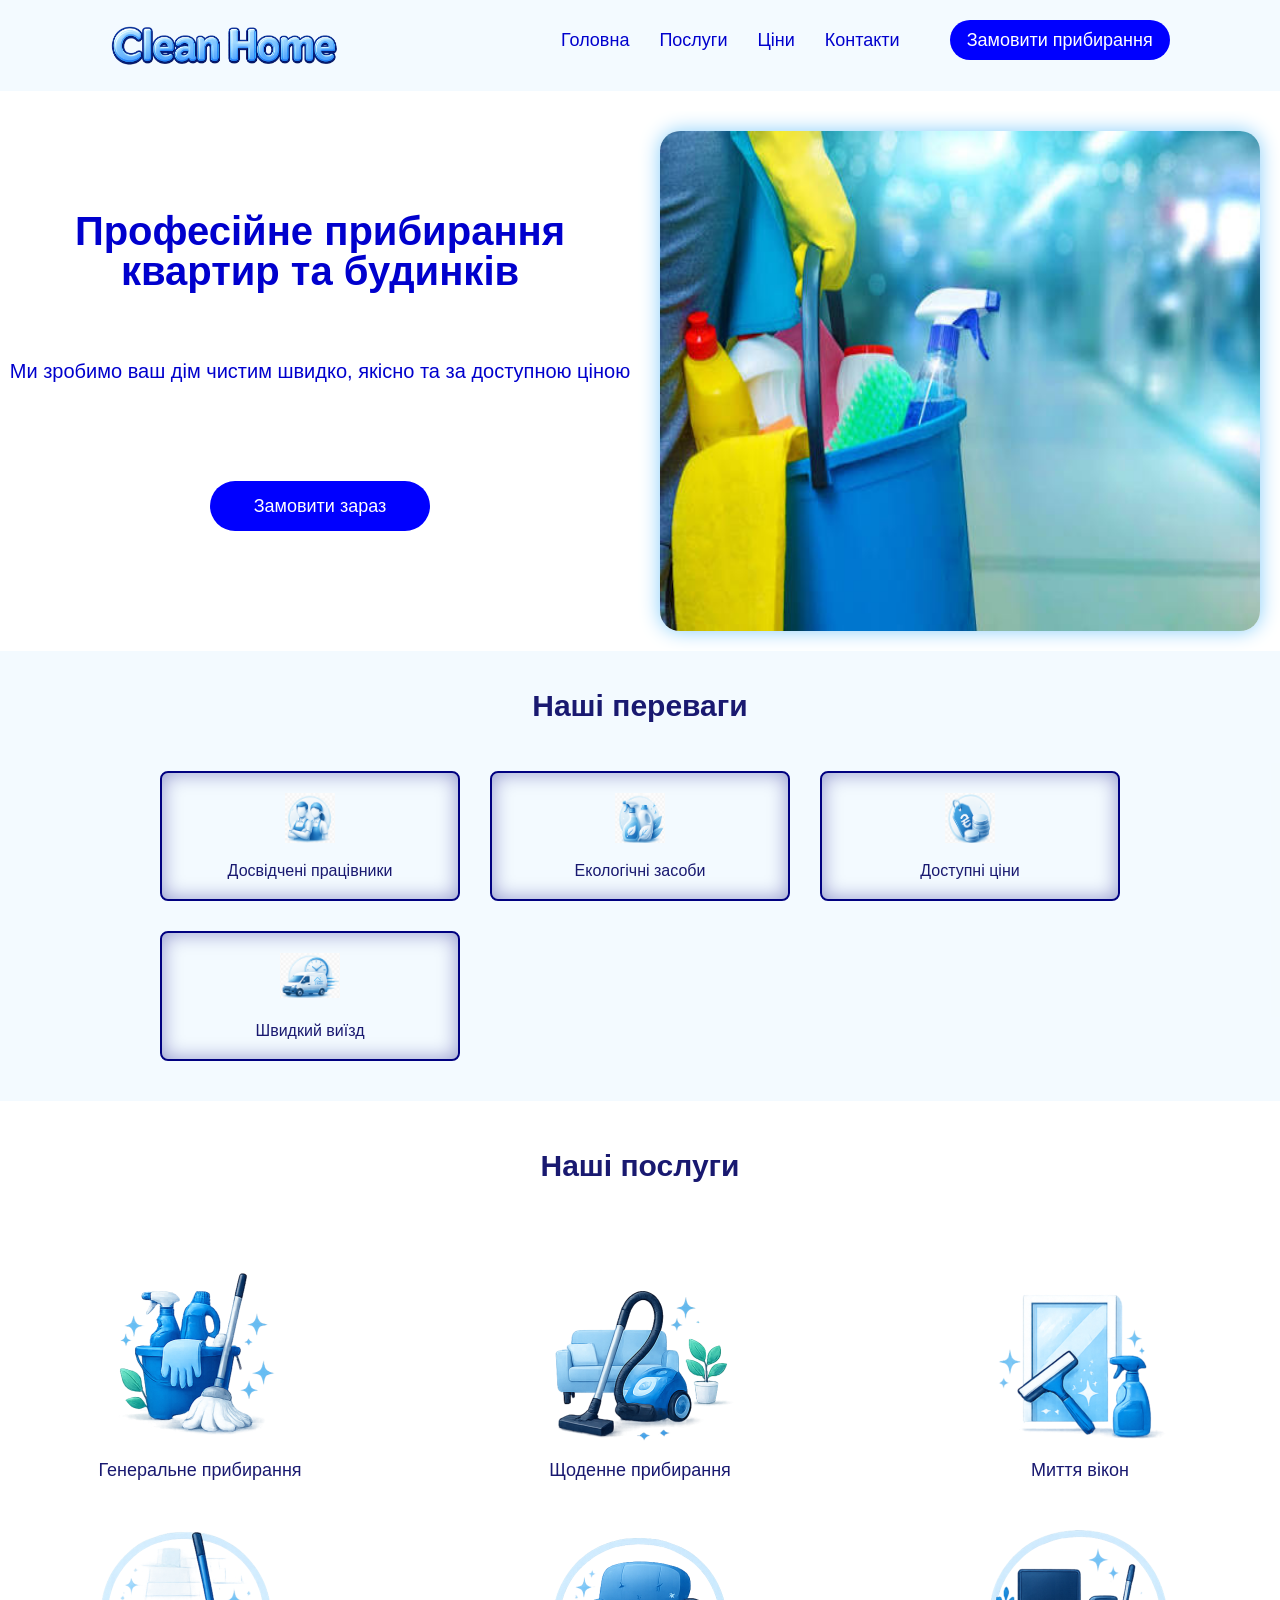
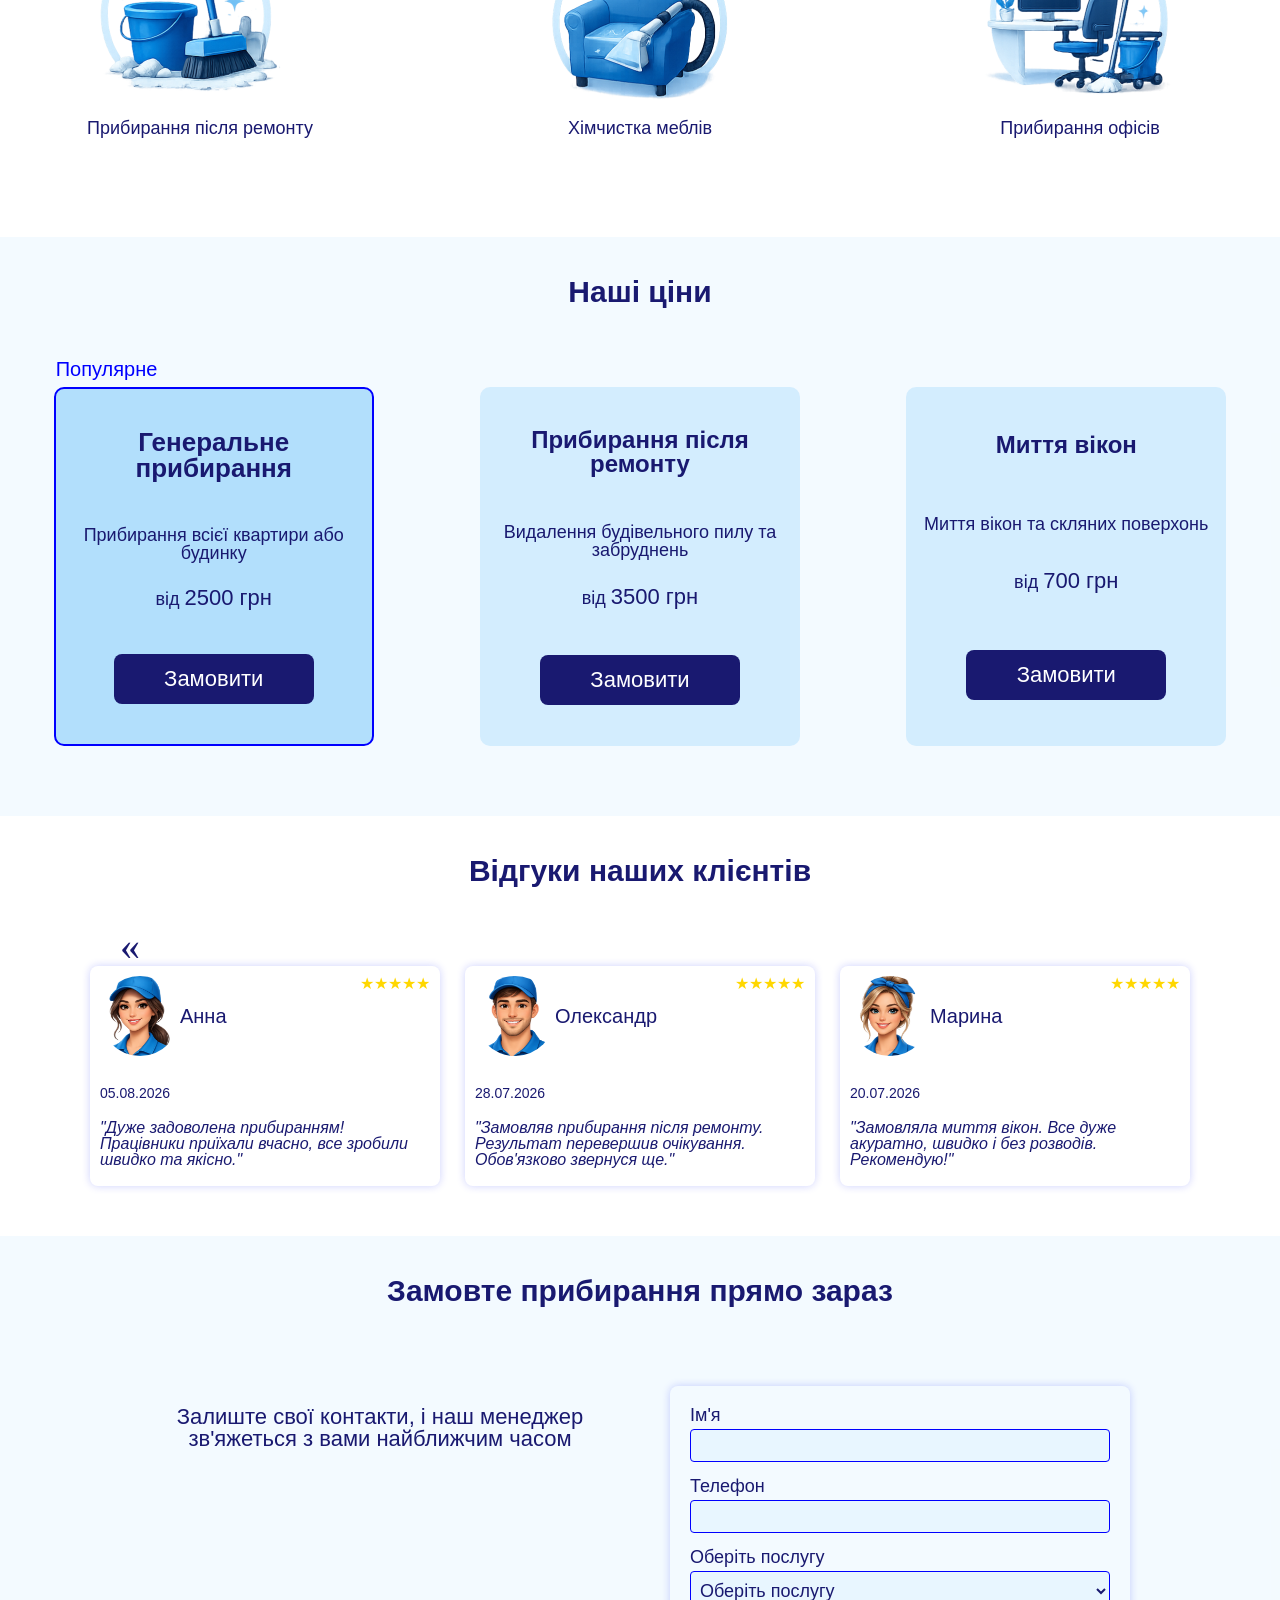
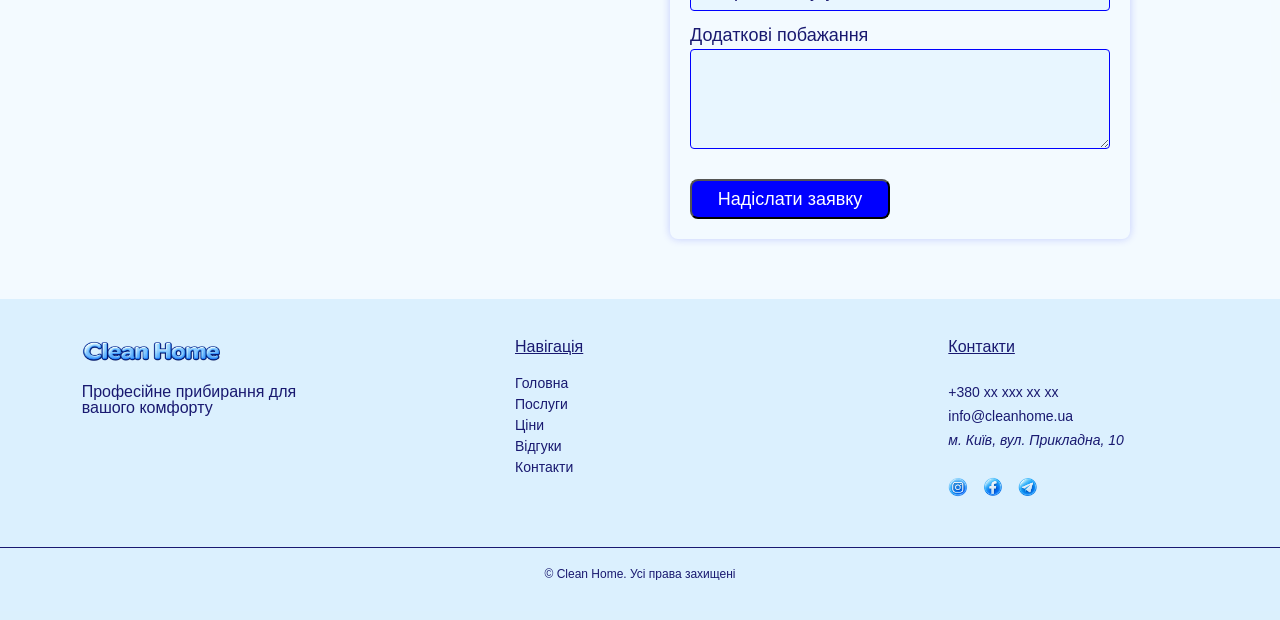
<file: index.html>
<!doctype html>
<html lang="uk" xmlns="http://www.w3.org/1999/xhtml">
<head>
	<meta http-equiv="Content-Type" content="text/html; charset=utf-8" />
	<meta name="viewport" content="width=device-width, initial-scale=1" />
	<meta name="description"
      content="Професійне прибирання квартир і будинків. Оберіть послугу та залиште заявку.">
	<link rel="stylesheet" href="css/all.css" type="text/css"/>
	<link rel="stylesheet" href="css/fonts.css" type="text/css"/>
	<script type="text/javascript" src="js/main.js"></script>
	<title>Clean Home — професійне прибирання</title>
</head>
<body>
	<div id="wrapper">
		<header>
			<div class="layout">
				<div class="header_container">
					<div class="logo">
						<a href="#">
							<img src="images/logo.png" alt="логотип Clean Home">
						</a>
						<h1>Clean Home</h1>
					</div>
					<nav>
						<ul>
							<li>
								<a href="#">Головна</a>
							</li>
							<li>
								<a href="#services">Послуги</a>
							</li>
							<li>
								<a href="#prices">Ціни</a>
							</li>
							<li>
								<a href="#">Контакти</a>
							</li>
						</ul>
						<a href="#blank" class="btn">Замовити прибирання</a>
					</nav>
				</div>
			</div>
		</header>
		<main>
			<div id="content">
				<section class="first_view">
					<div class="layout">
						<div class="hero_container">
							<div class="text">
								<h2>Професійне прибирання квартир та будинків</h2>
								<p>Ми зробимо ваш дім чистим швидко, якісно та за доступною ціною</p>
								<a href="#prices">Замовити зараз</a>
							</div>
							<div class="img_holder">
								<img src="images/main_images.jpg" alt="прибирання кімнати">
							</div>
						</div>
					</div>
				</section>
				<section class="advantages">
					<div class="layout">
						<h2>Наші переваги</h2>
						<div class="advantages_container">
							<div class="advantage_card">
								<div class="advantage_card_icon">
									<img src="images/experience.png" alt="Досвідчені працівники">
								</div>
								<div class="advantage_card_title">
									<p>Досвідчені працівники</p>
								</div>
							</div>
							<div class="advantage_card">
								<div class="advantage_card_icon">
									<img src="images/ecological.png" alt="Екологічні засоби">
								</div>
								<div class="advantage_card_title">
									<p>Екологічні засоби</p>
								</div>
							</div>
							<div class="advantage_card">
								<div class="advantage_card_icon">
									<img src="images/accessidility.png" alt="Доступні ціни">
								</div>
								<div class="advantage_card_title">
									<p>Доступні ціни</p>
								</div>
							</div>
							<div class="advantage_card">
								<div class="advantage_card_icon_car">
									<img src="images/speed.png" alt="Швидкий виїзд">
								</div>
								<div class="advantage_card_title">
									<p>Швидкий виїзд</p>
								</div>
							</div>
						</div>
					</div>
				</section>
				<section class="services" id="services">
					<div class="layout">
						<h2>Наші послуги</h2>
						<div class="services_card">
							<a href="#" class="card">
									<div class="card_icon">
										<img src="images/spring_cleaning.png" alt="Генеральне прибирання">
									</div>
									<div class="card_title">
										<p>Генеральне прибирання</p>
									</div>							
							</a>	
							<a href="#" class="card">
									<div class="card_icon">
										<img src="images/daily_cleaning.png" alt="Щоденне прибирання">
									</div>
									<div class="card_title">
										<p>Щоденне прибирання</p>			
									</div>
							</a>
							<a href="#" class="card">
									<div class="card_icon">
										<img src="images/window_washing.png" alt="Миття вікон">
									</div>
									<div class="card_title">
										<p>Миття вікон</p>				
									</div>
							</a>
							<a href="#" class="card">
									<div class="card_icon">
										<img src="images/cleaning_repair.png" alt="Прибирання після ремонту">
									</div>
									<div class="card_title">
										<p>Прибирання після ремонту</p>								
									</div>
							</a>
							<a href="#" class="card">
									<div class="card_icon">
										<img src="images/furniture_dry_cleaning.png" alt="Хімчистка меблів">
									</div>
									<div class="card_title">
										<p>Хімчистка меблів</p>								
									</div>
							</a>
							<a href="#" class="card">
									<div class="card_icon">
										<img src="images/office_cleaning.png" alt="Прибирання офісів">
									</div>
									<div class="card_title">
										<p>Прибирання офісів</p>								
									</div>
							</a>					
						</div>
					</div>
				</section>
				<section class="prices" id="prices">
					<div class="layout">
						<h2>Наші ціни</h2>
						<div class="tariffs">
							<div class="tariffs_card popular">
								<h3>Генеральне прибирання</h3>
								<p>Прибирання всієї квартири або будинку</p>
								<p>від <span>2500 грн</span></p>
								<a href="#" class="button">Замовити</a>
							</div>
							<div class="tariffs_card">
								<h3>Прибирання після ремонту</h3>
								<p>Видалення будівельного пилу та забруднень</p>
								<p>від <span>3500 грн</span></p>
								<a href="#" class="button">Замовити</a>
							</div>
							<div class="tariffs_card">
								<h3>Миття вікон</h3>
								<p>Миття вікон та скляних поверхонь</p>
								<p>від <span>700 грн</span></p>
								<a href="#" class="button">Замовити</a>
							</div>
						</div>
					</div>
				</section>
				<section class="customer_reviews" id="reviews">
					<div class="layout">
						<h2>Відгуки наших клієнтів</h2>
						<div class="reviews">
							<div class="reviews_card marks">
								<div class="client">
									<div class="name_photo">
										<div class="client_holder">
											<img src="images/anna.png" alt="Анна">
										</div>
										<p class="client_name">Анна</p>
									</div>
									<div class="rating"></div>
								</div>
								<div class="date">
									<time datetime="2026-08-05">05.08.2026</time>
								</div>
								<div class="reviews_text">
									<p>"Дуже задоволена прибиранням! Працівники приїхали вчасно, все зробили швидко та якісно."</p>
								</div>
							</div>
							<div class="reviews_card">
								<div class="client">
									<div class="name_photo">
										<div class="client_holder">
											<img src="images/alex.png" alt="Олександр">
										</div>
										<p class="client_name">Олександр</p>
									</div>
									<div class="rating"></div>
								</div>
								<div class="date">
									<time datetime="2026-07-28">28.07.2026</time>
								</div>
								<div class="reviews_text">
									<p>"Замовляв прибирання після ремонту. Результат перевершив очікування. Обов'язково звернуся ще."</p>
								</div>
							</div>
							<div class="reviews_card">
								<div class="client">
									<div class="name_photo">
										<div class="client_holder">
											<img src="images/marina.png" alt="Марина">
										</div>
										<p class="client_name">Марина</p>
									</div>
									<div class="rating"></div>
								</div>
								<div class="date">
									<time datetime="2026-07-20">20.07.2026</time>
								</div>
								<div class="reviews_text">
									<p>"Замовляла миття вікон. Все дуже акуратно, швидко і без розводів. Рекомендую!"</p>
								</div>
							</div>
						</div>
					</div>
				</section>
				<section class="blank" id="blank">
					<div class="layout">
						<h2>Замовте прибирання прямо зараз</h2>
						<div class="blank_all">
							<div class="blank_text">
								<p>Залиште свої контакти, і наш менеджер зв'яжеться з вами найближчим часом</p>
							</div>
							<div class="blank_form">
								<form action="#" method="post">
									<label for="name">Ім'я</label>
									<input type="text" id="name" name="name" required>
									<label for="phone">Телефон</label>
									<input type="tel" id="phone" name="phone" required>
									<label for="service">Оберіть послугу</label>
									<select name="service" id="service" required>
										<option value="" selected disabled>Оберіть послугу</option>
										<option value="general">Генеральне прибирання</option>
										<option value="daily">Щоденне прибирання</option>
										<option value="washing">Миття вікон</option>
										<option value="cleaning">Прибирання після ремонту</option>
										<option value="dry-cleaners">Хімчистка меблів</option>
										<option value="offices">Прибирання офісів</option>
									</select>
									<label for="comments">Додаткові побажання</label>
									<textarea name="comments" id="comments"></textarea>
									<button type="submit">Надіслати заявку</button>
								</form>
							</div>
						</div>
					</div>
				</section>
			</div>			
		</main>
		<footer>
				<div class="layout">
					<div class="footer_contents">
						<div class="footer_logo">
							<div class="footer_holder">
								<a href="#">
									<img src="images/logo.png" alt="логотип Clean Home">
								</a>
							</div>
							<p>Професійне прибирання для вашого комфорту</p>
						</div>
						<div class="footer_nav">
							<h3>Навігація</h3>
							<ul>
								<li><a href="#">Головна</a></li>
								<li><a href="#services">Послуги</a></li>
								<li><a href="#prices">Ціни</a></li>
								<li><a href="#reviews">Відгуки</a></li>
								<li><a href="#blank">Контакти</a></li>
							</ul>
						</div>
						<div class="footer_contacts">
							<div class="contact">
								<h3>Контакти</h3>
								<a href="tel:+380 xx xxx xx xx">+380 xx xxx xx xx</a>
								<a href="mailto:info@cleanhome.ua">info@cleanhome.ua</a>
								<address>м. Київ, вул. Прикладна, 10</address>							
							</div>
							<div class="social">
								<div class="social_holder">
									<a href="#"><img src="images/instagram.png" alt="Instagram"></a>
								</div>
								<div class="social_holder">
									<a href="#"><img src="images/facebook.png" alt="Facebook"></a>
								</div>
								<div class="social_holder">
									<a href="#"><img src="images/telegram.png" alt="Telegram"></a>
								</div>
							</div>
						</div>
					</div>
					<small>&copy; Clean Home. Усі права захищені</small>
				</div>
		</footer>
	</div>
</body>
</html>
</file>
<file: css/all.css>
/***************************************************              GENERAL RESET STYLES             ***************************************************/
html, body, div, span, object, iframe,
h1, h2, h3, h4, h5, h6, p, blockquote, pre,
abbr, address, cite, code,
del, dfn, em, img, ins, kbd, q, samp,
small, strong, sub, sup, var,
b, i,
dl, dt, dd, ol, ul, li,
fieldset, form, label, legend,
table, caption, tbody, tfoot, thead, tr, th, td,
article, aside, canvas, details, figcaption, figure,
footer, header, hgroup, menu, nav, section, summary,
time, mark, audio, video {
    margin:0;
    padding:0;
    border:0;
    outline:0;
    font-size:100%;
    vertical-align:baseline;
    background:transparent;
}
* {box-sizing: border-box;}
/* *:focus {outline: none;} */
a:focus-visible,
button:focus-visible,
input:focus-visible,
select:focus-visible,
textarea:focus-visible {
    outline: 2px solid #0000cd;
    outline-offset: 3px;
}
body {line-height:1;}
article,aside,details,figcaption,figure,
footer,header,hgroup,menu,nav,section {
    display:block;
}
nav ul {list-style:none;}
ol, ul {
	list-style: none;
	margin:0;
	padding:0;
}
a {
    margin:0;
    padding:0;
    font-size:100%;
    vertical-align:baseline;
    background:transparent;
		text-decoration:none;
}
a:hover {text-decoration:none;}
table {
    border-collapse:collapse;
    border-spacing:0;
}
img {
	border-style:none;
	max-width:100%;
}
form fieldset {
	margin:0;
	padding:0;
	border:none;
}
input, textarea, select {
	vertical-align:middle;
	color:#000;
	padding:0;
}
input, select {vertical-align:middle;}
input::-webkit-input-placeholder{color:#000;}
input:focus::-webkit-input-placeholder{color:#000;}
/*
@media (min-width: 1921px){}
@media (width: 1920px){}
@media (min-width: 1440px) and (max-width: 1919px) {}
@media (min-width: 1360px) and (max-width: 1439px) {}
@media (min-width: 1280px) and (max-width: 1359px) {}
@media (min-width: 1024px) and (max-width: 1279px) {}
@media (min-width: 768px) and (max-width: 1023px) {}
@media (min-width: 375px) and (max-width: 767px) {}
@media (min-width: 320px) and (max-width: 374px) {}
*/
/*
@media (max-width: 1919px) {}
@media (max-width: 1439px) {}
@media (max-width: 1279px) {}
@media (max-width: 767px) {}
*/
#wrapper {
	display:block;
	position:relative;
	width:100%;
	height:100%;
}
.layout {
  display: block;
  position:relative;
  overflow: hidden;
  max-width:1400px;
  width: 100%;
	margin:0 auto 0 auto;
}
header,
main,
footer,
section {
  display: block;
  position:relative;
  overflow: hidden;
  width: 100%;
}
#content {
  display: block;
  position:relative;
  overflow: hidden;
  width: 100%;
}

header {
  width: 100%;
  background-color: rgba(135, 206, 250, 0.1);
  padding: 20px 0 20px 0;
}
header .layout .header_container{
  display: flex;
  justify-content: space-around;
  align-items: center;
}
header .layout .header_container .logo{
  width: 230px;
  height: 50px;
}
header .layout .header_container .logo a img{
  width: 100%;
  height: 100%;
}
header .layout .header_container .logo h1{
  text-indent: -9999px;
}
header .layout .header_container nav{
  display: flex;
  align-items: center;
  gap: 50px;
}
header .layout .header_container nav ul{
  display: flex;
  gap: 30px;
}
header .layout .header_container nav ul li{
  margin: 0 0 11px 0;
}
header .layout .header_container nav ul li a,
header .layout .header_container nav .btn{
  font-family: "Inter", sans-serif;
  font-size: 18px;
  font-weight: 500;
  color: #0000cd; 
  transition: .3s;
}
header .layout .header_container nav ul li a:hover{
 text-decoration: underline 2px solid #0000cd;
}

header .layout .header_container nav .btn{
  color: #fff;
  background-color: #00f;
  border-color: #00f;
  border-radius: 30px;
  width: 220px;
  height: 40px;
  text-align: center;
  line-height: 40px;
  margin: 0 0 11px 0;
}
header .layout .header_container nav .btn:hover{
  background-color: #0000cd;
  box-shadow: 10px 10px 8px rgba(9, 24, 245, 0.2);
  cursor:pointer;
}

@media (max-width: 1279px) {}


@media (max-width: 767px) {
  header .layout .header_container nav{
    display: none;
  }
}

main{
  padding: 20px 0 0 0;
}
main .first_view{
  width: 100%;
}
main .first_view .layout .hero_container{
  display: grid;
  grid-template-columns: repeat(auto-fit, minmax(250px, 1fr));
  place-items: center;
  grid-template-areas: 
    "text image";
}

main .first_view .layout .hero_container .text{
  text-align: center;
  font-family: "Inter", sans-serif;
  grid-area: text;
  color: #0000cd;

}
main .first_view .layout .hero_container .text h2{
  font-size: 40px;
  font-weight: 600;
  margin: 0 0 70px 0;
}
main .first_view .layout .hero_container .text p{
  font-size: 20px;
  font-weight: 500;
  margin: 0 0 100px 0;
}
main .first_view .layout .hero_container .text a{
  display: block;
  color: #fff;
  font-size: 18px;
  font-weight: 500;
  background-color: #00f;
  border-color: #00f;
  width: 220px;
  height: 50px;
  border-radius: 30px;
  text-align: center;
  line-height: 50px;
  margin: 0 auto 20px auto;
  transition: .3s;
}
main .first_view .layout .hero_container .text a:hover{
  background-color: #0000cd;
  box-shadow: 10px 10px 8px rgba(9, 24, 245, 0.2);
  cursor:pointer;
}
main .first_view .layout .hero_container .img_holder{
  height: 500px;
  margin: 20px;
  grid-area: image;

}
main .first_view .layout .hero_container .img_holder img{
  width: 100%;
  height: 100%;
  border-radius: 20px;
  box-shadow: 0  0 20px rgba(135, 206, 250);
}

@media (max-width: 1279px) {
    main{
  padding: 0 0 0 0;
}
  main .first_view .layout{
  width: 96%;
}
  main .first_view .layout .hero_container{
  grid-template-columns: 1fr;
  justify-content: center;
  grid-template-areas: 
    "image"
    "text";
}
main .first_view .layout .hero_container .text h2{
  font-size: 32px;
  margin: 0 0 30px 0;
}
main .first_view .layout .hero_container .text p{
  margin: 0 0 50px 0;
}
main .first_view .layout .hero_container .img_holder{
  width: 80%;
  height: 300px;
}
}


@media (max-width: 767px) {
  main{
  padding: 0 0 0 0;
}
  main .first_view .layout{
  width: 96%;
}
 main .first_view .layout .hero_container{
  grid-template-areas: 
    "image"
    "text";
}
  main .first_view .layout .hero_container .text h2,
  main .first_view .layout .hero_container .text p{
  font-size: 30px;
  margin: 0 0 40px 0;
}
main .first_view .layout .hero_container .text p{
  font-size: 18px;
}
main .first_view .layout .hero_container .img_holder{
  width: 90%;
  height: 200px;
  margin: 20px;
}
}

main .advantages{
  padding: 40px 0 40px 0;
  background-color: rgba(135, 206, 250, 0.1);
}
main .advantages .layout h2{
  font-family: "Inter", sans-serif;
  font-size: 30px;
  font-weight: 600;
  color: #191970;
  text-align: center;
  margin: 0 0 50px 0;
}
main .advantages .layout .advantages_container{
  display: grid;
  grid-template-columns: repeat(auto-fit, minmax(250px, 300px));
  justify-content: center;
  gap: 30px;
}
main .advantages .layout .advantages_container .advantage_card{
  display: flex;
  flex-direction: column;
  justify-content: center;
  align-items: center;
  gap: 20px;
  height: 130px;
  border: 2px solid #000080;
  border-radius: 8px;
  box-shadow: inset 0 0 20px rgba(0, 0, 128, 0.4);
  transition: .3s;
}
main .advantages .layout .advantages_container .advantage_card:hover{
  transform: translateY(-8px);
}

main .advantages .layout .advantages_container .advantage_card .advantage_card_icon{
  width: 50px;
  height: 50px;
}
main .advantages .layout .advantages_container .advantage_card .advantage_card_icon_car{
  width: 60px;
  height: 50px;
}
main .advantages .layout .advantages_container .advantage_card .advantage_card_icon img{
  width: 100%;
  height: 100%;
}
main .advantages .layout .advantages_container .advantage_card .advantage_card_title p{
  font-family: "Inter", sans-serif;
  font-size: 16px;
  font-weight: 500;
  color: #191970;
}

@media (max-width: 767px){
  main .advantages .layout{
    width: 96%;
  }
  main .advantages .layout .advantages_container .advantage_card:hover{
  transform: none;
}
}

main .services{
  padding: 50px 0 50px 0;
}
main .services .layout h2{
  font-family: "Inter", sans-serif;
  font-size: 30px;
  font-weight: 600;
  color: #191970;
  margin: 0 0 80px 0;
  text-align: center;
}
main .services .layout .services_card{
  display: grid;
  grid-template-columns: repeat(auto-fit, minmax(250px, 400px));
  justify-content: center;
  gap: 40px;
  justify-items: center;
  margin: 0  0 50px 0;
}
main .services .layout .services_card .card{
  transition: transform .2s;
} 
main .services .layout .services_card .card:hover{
  -webkit-transform: scale(1.2);
  -moz-transform: scale(1.2);
  -ms-transform: scale(1.2);
  transform: scale(1.2);
}
main .services .layout .services_card .card .card_icon{
  width: 200px;
  height: 200px;
}
main .services .layout .services_card .card .card_icon img{
  width: 100%;
  height: 100%;
}
main .services .layout .services_card .card .card_title p{
  font-family: "Inter", sans-serif;
  font-size: 18px;
  font-weight: 400;
  text-align: center;
  color: #191970;
}

@media (max-width: 767px){  
main .services .layout{
  width: 94%;
}
main .services .layout h2{
  margin: 0 0 30px 0;
}
main .services .layout .services_card{
  justify-items: start;
  gap: 20px;
  margin: 0 0 20px 20px;
}
main .services .layout .services_card .card{
  display: flex;
  align-items: center;
  gap: 10px;
}
main .services .layout .services_card .card .card_icon{
  width: 50px;
  height: 50px;
}
  main .services .layout .services_card .card:hover{
  transform: none;
  transition: none;
}

}

main .prices{
  padding: 40px 0 40px 0;
  background-color: rgba(135, 206, 250, 0.1);
}
main .prices .layout h2{
  font-family: "Inter", sans-serif;
  font-size: 30px;
  font-weight: 600;
  color: #191970;
  margin: 0 0 80px 0;
  text-align: center;
}
main .prices .layout .tariffs{
  display: grid;
  grid-template-columns: repeat(auto-fit, minmax(250px, 320px));
  gap: 50px;
  justify-content: space-around;
  margin: 0 0 30px 0;
}

main .prices .layout .tariffs .tariffs_card{
  display: flex;
  flex-direction: column;
  align-items: center;
  justify-content: space-around;
  gap: 25px;
  padding: 40px 10px 40px 10px;
  background-color: rgba(135, 206, 250, 0.3);
  border-radius: 10px;
  transition: .3s;
}
main .prices .layout .tariffs .tariffs_card:hover{
  box-shadow: 0 10px 8px rgba(9, 24, 245, 0.2);
  transform: translateY(-8px);
}
main .prices .layout .tariffs .popular{
  border: 2px solid #00f;
  background-color: rgba(135, 206, 250, 0.6);
  position: relative;  
}
main .prices .layout .tariffs .popular::before{
  content: "Популярне";
  color: #00f;
  font-size: 20px;
  font-weight: 400;
  font-family: "Inter", sans-serif;
  position: absolute;
   top: -30px;
   left: 0;
}
main .prices .layout .tariffs .tariffs_card h3{
  font-family: "Inter", sans-serif;
  font-size: 24px;
  font-weight: 600;
  color: #191970;
  text-align: center;
  margin: 0 0 20px 0;
}
main .prices .layout .tariffs .popular h3{
  font-size: 26px;
}
main .prices .layout .tariffs .tariffs_card p{
  font-family: "Inter", sans-serif;
  font-size: 18px;
  font-weight: 400;
  color: #191970;
  text-align: center;
}
main .prices .layout .tariffs .tariffs_card p span{
  font-family: "Inter", sans-serif;
  font-size: 22px;
  font-weight: 500;
  color: #191970;
}
main .prices .layout .tariffs .tariffs_card .button{
  font-family: "Inter", sans-serif;
  font-size: 22px;
  font-weight: 500;
  color: #fff;
  border-radius: 8px;
  width: 200px;
  height: 50px;
  text-align: center;
  line-height: 50px;
  background-color: #191970;
  margin: 20px 0 0 0;
  transition: .3s;
}
main .prices .layout .tariffs .tariffs_card .button:hover{
  background-color: #0000cd;
  box-shadow: 0 5px 8px rgba(9, 24, 245, 0.2);
}

@media (max-width: 1439px) {
  main .prices .layout{
  width: 96%;
}
  main .prices .layout .tariffs .tariffs_card:hover{
   box-shadow: none;
  transform: none;
}
  main .prices .layout .tariffs .tariffs_card .button:hover{
    box-shadow: none;
}
}
@media (max-width: 767px){
main .prices .layout{
  width: 96%;
}
  main .prices .layout .tariffs .tariffs_card h3{
  font-size: 22px;
  margin: 0 0 10px 0;
}
  main .prices .layout .tariffs .tariffs_card p{
  font-size: 16px;
}
  main .prices .layout .tariffs .tariffs_card p span{
  font-size: 20px;
}
  main .prices .layout .tariffs .tariffs_card .button{
  font-size: 18px;
  width: 150px;
}
main .prices .layout .tariffs .tariffs_card .button:hover{
  box-shadow: none;
}
  main .prices .layout .tariffs .tariffs_card:hover{
   box-shadow: none;
  transform: none;
}
}

main .customer_reviews{
  padding: 40px 0 40px 0;
}
main .customer_reviews .layout h2{
  font-family: "Inter", sans-serif;
  font-size: 30px;
  font-weight: 600;
  color: #191970;
  margin: 0 0 80px 0;
  text-align: center;
}
main .customer_reviews .layout .reviews{
  display: grid;
  grid-template-columns: repeat(auto-fit, minmax(250px, 350px));
  gap: 70px;
  justify-content: center; 
}
main .customer_reviews .layout .reviews .marks::before{
  content: open-quote;
  font-size: 40px;
  color: #191970;
   position: absolute;
   top: -40px;
   left: 30px;
}
main .customer_reviews .layout .reviews .reviews_card{
  min-height: 220px;
  padding: 10px;
  margin: 0 0 10px 0;
  border-radius: 8px;
  box-shadow: 0 0 8px rgba(9, 24, 245, 0.2);
  transition: .3s;
  position: relative;
}
main .customer_reviews .layout .reviews .reviews_card:hover{
  box-shadow: 0 10px 8px rgba(9, 24, 245, 0.2);
  transform: translateY(-5px);
}
main .customer_reviews .layout .reviews .reviews_card .client{
  display: flex;
  justify-content: space-between;
  margin: 0 0 30px 0;
}
main .customer_reviews .layout .reviews .reviews_card .client .name_photo{
  display: flex;
  align-items: center;
}
main .customer_reviews .layout .reviews .reviews_card .client .name_photo .client_holder{
  width: 80px;
  height: 80px;
}
main .customer_reviews .layout .reviews .reviews_card .client .name_photo .client_holder img{
  width: 100%;
  height: 100%;
  object-fit: cover;
  border-radius: 50%;
}
main .customer_reviews .layout .reviews .reviews_card .client .name_photo .client_name{
  font-family: "Inter", sans-serif;
  font-size: 20px;
  font-weight: 500;
  color: #191970;
}
main .customer_reviews .layout .reviews .reviews_card .client .rating:before{
  content: "★★★★★";
  color: #ffd700;
}
main .customer_reviews .layout .reviews .reviews_card .date{
  font-family: "Inter", sans-serif;
  font-size: 14px;
  font-weight: 400;
  color: #191970;
  margin: 0 0 20px 0;
}
main .customer_reviews .layout .reviews .reviews_card .reviews_text p{
  font-family: "Inter", sans-serif;
  font-size: 16px;
  font-weight: 400;
  font-style: italic;
  color: #191970;
}

@media (max-width: 1439px) {
  main .customer_reviews .layout{
    width: 96%;
  }
  main .customer_reviews .layout .reviews{
  gap: 25px;
}
  main .customer_reviews .layout .reviews .reviews_card:hover{
    box-shadow:  0 0 8px rgba(9, 24, 245, 0.2);
    transform: none;
}
}
@media (max-width: 767px){
   main .customer_reviews .layout{
    width: 96%;
  }
  main .customer_reviews .layout .reviews{
  gap: 20px;
}
  main .customer_reviews .layout .reviews .reviews_card:hover{
    box-shadow:  0 0 8px rgba(9, 24, 245, 0.2);
    transform: none;
}
main .customer_reviews .layout .reviews .marks::before{
  content: none;
}
}

main .blank{
  padding: 40px 0 40px 0;
  background-color: rgba(135, 206, 250, 0.1);
}
main .blank .layout h2{
  font-family: "Inter", sans-serif;
  font-size: 30px;
  font-weight: 600;
  color: #191970;
  margin: 0 0 80px 0;
  text-align: center;
}
main .blank .layout .blank_all{
  display: grid;
  grid-template-columns: repeat(auto-fit, minmax(min(100%, 250px), 500px));
  justify-content: center;
  gap: 20px;
}
main .blank .layout .blank_all .blank_text{
  margin: 20px 0 0 0;
}
main .blank .layout .blank_all .blank_text p{
  font-family: "Inter", sans-serif;
  font-size: 22px;
  font-weight: 400;
  color: #191970;
  text-align: center;
}
main .blank .layout .blank_all .blank_form{
  display: flex;
  justify-content: center;
  border-radius: 8px;
  box-shadow: 0 0 8px rgba(9, 24, 245, 0.2);
  padding: 20px;
  margin: 0 20px 20px 20px;
}
main .blank .layout .blank_form form{
  display: flex;
  flex-direction: column;
  width: 100%;
}
main .blank .layout .blank_form form label{
  font-family: "Inter", sans-serif;
  font-size: 18px;
  font-weight: 400;
  color: #191970;
  margin: 0 0 5px 0;
}
main .blank .layout .blank_form form input{
  margin: 0 0 15px 0;
  font-family: "Inter", sans-serif;
  font-size: 18px;
  font-weight: 400;
  color: #191970;
  border: 1px solid #0000ff;
  border-radius: 4px;
  padding: 5px;
  background-color: rgba(135, 206, 250, 0.1);
}
main .blank .layout .blank_form form input:focus{
  box-shadow: 0 0 15px rgba(9, 24, 245, 0.2);
}
main .blank .layout .blank_form form select{
  height: 40px;
  font-family: "Inter", sans-serif;
  font-size: 18px;
  font-weight: 400;
  color: #191970;
  margin: 0 0 15px 0;
  border: 1px solid #0000ff;
  border-radius: 4px;
  padding: 5px;
  background-color: rgba(135, 206, 250, 0.1);
}
main .blank .layout .blank_form form select:focus{
  box-shadow: 0 0 15px rgba(9, 24, 245, 0.2);
}
main .blank .layout .blank_form form textarea{
  width: 100%;
  height: 100px;
  margin: 0 0 30px 0;
  border: 1px solid #0000ff;
  border-radius: 4px;
  padding: 5px;
  background-color: rgba(135, 206, 250, 0.1);
}
main .blank .layout .blank_form form textarea:focus{
  box-shadow: 0 0 15px rgba(9, 24, 245, 0.2);
}
main .blank .layout .blank_form form button{
  width: 200px;
  height: 40px;
  font-family: "Inter", sans-serif;
  font-size: 18px;
  font-weight: 400;
  color: #fff;
  border-radius: 8px;
  background-color:#0000ff;
  cursor: pointer;
  transition: 0.3s;
}
main .blank .layout .blank_form form button:hover{
  box-shadow: 0 10px 8px rgba(9, 24, 245, 0.2);
  transform: translateY(-5px); 
}

@media (max-width: 767px){
  main .blank .layout{
    width: 96%;
  }
  main .blank .layout h2{
  margin: 0 0 30px 0;
}
  main .blank .layout .blank_all .blank_text{
  margin: 0 0 10px 0;
}
}


footer{
  padding: 40px 0 40px 0;
  background-color: rgba(135, 206, 250, 0.3);  
}

footer .layout .footer_contents{
  display: grid;
  grid-template-columns: repeat(auto-fit, minmax(140px, 250px));
  justify-content: space-around;
  gap: 20px;
  margin: 0 0 50px 0;
}
footer .layout .footer_contents .footer_logo .footer_holder{
  width: 140px;
  height: 25px;
  margin: 0 0 20px 0;
}
footer .layout .footer_contents .footer_logo .footer_holder img{
  width: 100%;
  height: 100%;
  
}
footer .layout .footer_contents .footer_logo p{
  font-family: "Inter", sans-serif;
  font-size: 16px;
  font-weight: 500;
  color: #191970;
}
footer .layout .footer_contents .footer_nav a{
  transition: .3s;
}
footer .layout .footer_contents .footer_nav a:hover{
  color: #0000ff;
  text-decoration: underline;
}
footer .layout .footer_contents .footer_nav h3{
  font-family: "Inter", sans-serif;
  font-size: 16px;
  font-weight: 500;
  color: #191970;
  margin: 0 0 20px 0;
  text-decoration: underline;
}
footer .layout .footer_contents .footer_nav ul li{
  margin:  0 0 5px 0;
}
footer .layout .footer_contents .footer_nav ul li a{
  font-family: "Inter", sans-serif;
  font-size: 14px;
  font-weight: 400;
  color: #191970;
}
footer .layout .footer_contents .footer_contacts{
  display: flex;
  flex-direction: column;
  gap: 30px;
}
footer .layout .footer_contents .footer_contacts .contact{
  display: flex;
  flex-direction: column;
  gap: 10px;
}
footer .layout .footer_contents .footer_contacts .contact h3{
  font-family: "Inter", sans-serif;
  font-size: 16px;
  font-weight: 500;
  color: #191970;
  margin: 0 0 20px 0;
  text-decoration: underline;
  
}
footer .layout .footer_contents .footer_contacts .contact a{
  font-family: "Inter", sans-serif;
  font-size: 14px;
  font-weight: 400;
  color: #191970;
}
footer .layout .footer_contents .footer_contacts .contact address{
  font-family: "Inter", sans-serif;
  font-size: 14px;
  font-weight: 400;
  color: #191970;
}
footer .layout .footer_contents .footer_contacts .social{
  display: flex;
  gap: 15px;
}
footer .layout .footer_contents .footer_contacts .social .social_holder{
  width: 20px;
  height: 20px;
}
footer .layout .footer_contents .footer_contacts .social .social_holder img{
  width: 100%;
  height: 100%;
}
footer .layout small{
  display: block;
  font-family: "Inter", sans-serif;
  font-size: 12px;
  font-weight: 400;
  color: #191970;
  text-align: center;
  border-top: 1px solid #191970;
  padding: 20px 0 0 0;
}

@media (max-width: 767px){
footer .layout{
  width: 96%;
}
}
</file>
<file: css/fonts.css>
/* Example */ 
/* @font-face {
    font-family: 'Corbel';
    src: url('../fonts/Corbel.eot');
    src: url('../fonts/Corbel.eot?#iefix') format('embedded-opentype'),
         url('../fonts/Corbel.woff') format('woff'),
         url('../fonts/Corbel.ttf') format('truetype'),
         url('../fonts/Corbel.svg#Corbel') format('svg');
    font-weight: normal;
    font-style: normal;
}
*/
</file>
